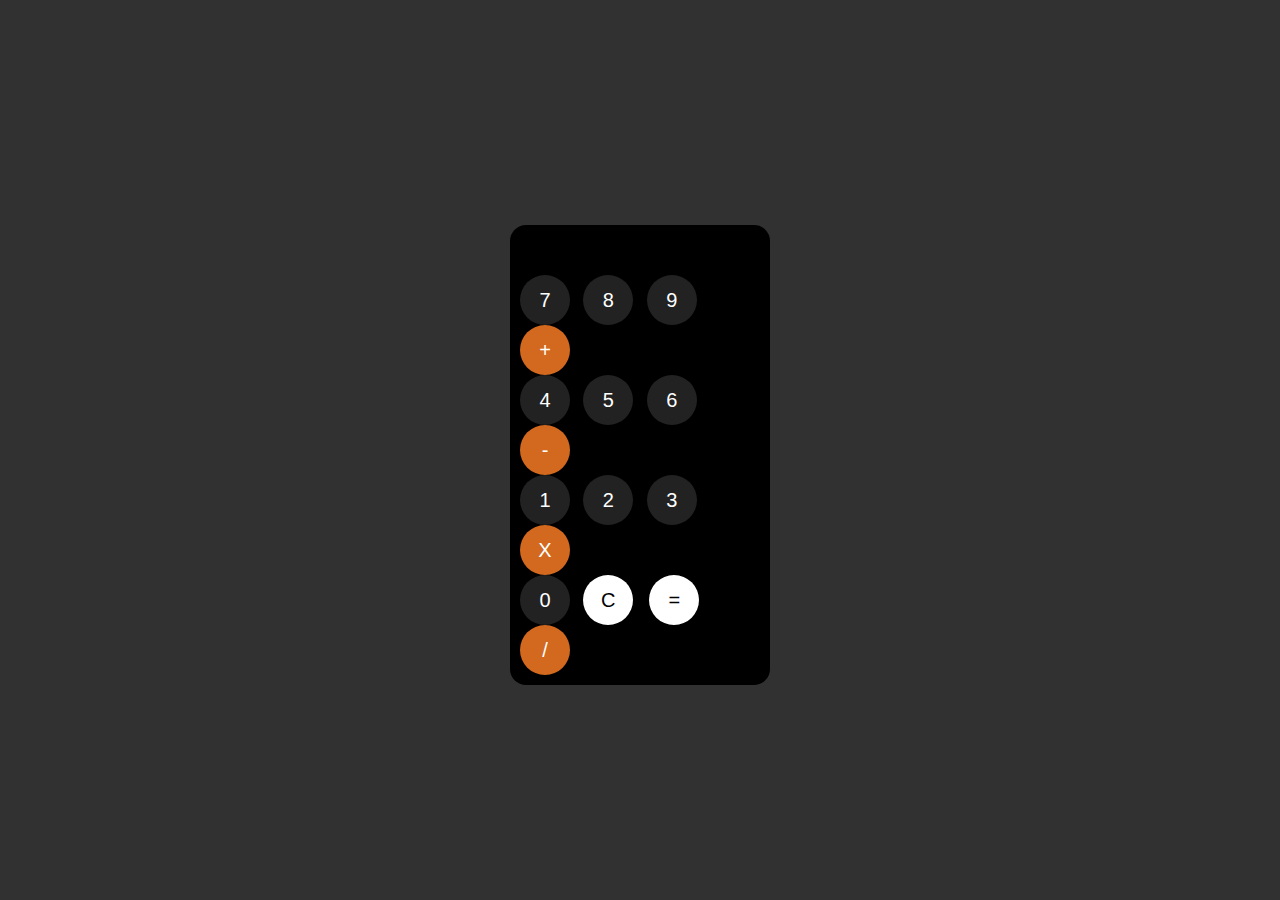
<file: Calculators/Calculator#1/index.html>
<!DOCTYPE html>
<html lang="en">
<head>
    <meta charset="UTF-8">
    <meta name="viewport" content="width=device-width, initial-scale=1.0">
    <title>Calculator#1</title>
    <link rel="stylesheet" href="Styles.css">
</head>
<body>
        
    <div id="container">
        <form name="calculator">
            <input id="text" type="textfield" name="ans" value="" aria-autocomplete="off" readonly>

            <input type="button"value="7"onclick="document.calculator.ans.value+='7'">7</input> 
            <input type="button"value="8"onclick="document.calculator.ans.value+='8'">8</input> 
            <input type="button"value="9"onclick="document.calculator.ans.value+='9'">9</input>
            <input type="button"id="add2"value="+"onclick="document.calculator.ans.value+='+'">+</input>
            <br>
            <input type="button"value="4"onclick="document.calculator.ans.value+='4'">4</input>
            <input type="button"value="5"onclick="document.calculator.ans.value+='5'">5</input>
            <input type="button"value="6"onclick="document.calculator.ans.value+='6'">6</input>
            <input type="button"id="substract"value="-"onclick="document.calculator.ans.value+='-'">-</input>
            <br>    
            <input type="button"value="1"onclick="document.calculator.ans.value+='1'">1</input>
            <input type="button"value="2"onclick="document.calculator.ans.value+='2'">2</input>
            <input type="button"value="3"onclick="document.calculator.ans.value+='3'">3</input>
            <input type="button"id="multiplication"value="X"onclick="document.calculator.ans.value+='*'">X</input>
            <br>
            <input type="button"value="0"onclick="document.calculator.ans.value+='0'">0</input>
            <input type="reset"id="add"value="C">C</input>
            <input type="button"id="equal"value="="onclick="document.calculator.ans.value=eval(document.calculator.ans.value)">=</input>
            <input type="button"id="division"value="/"onclick="document.calculator.ans.value+='/'">/</input>
        </form>
    </div>
        
</body>
</html>
</file>
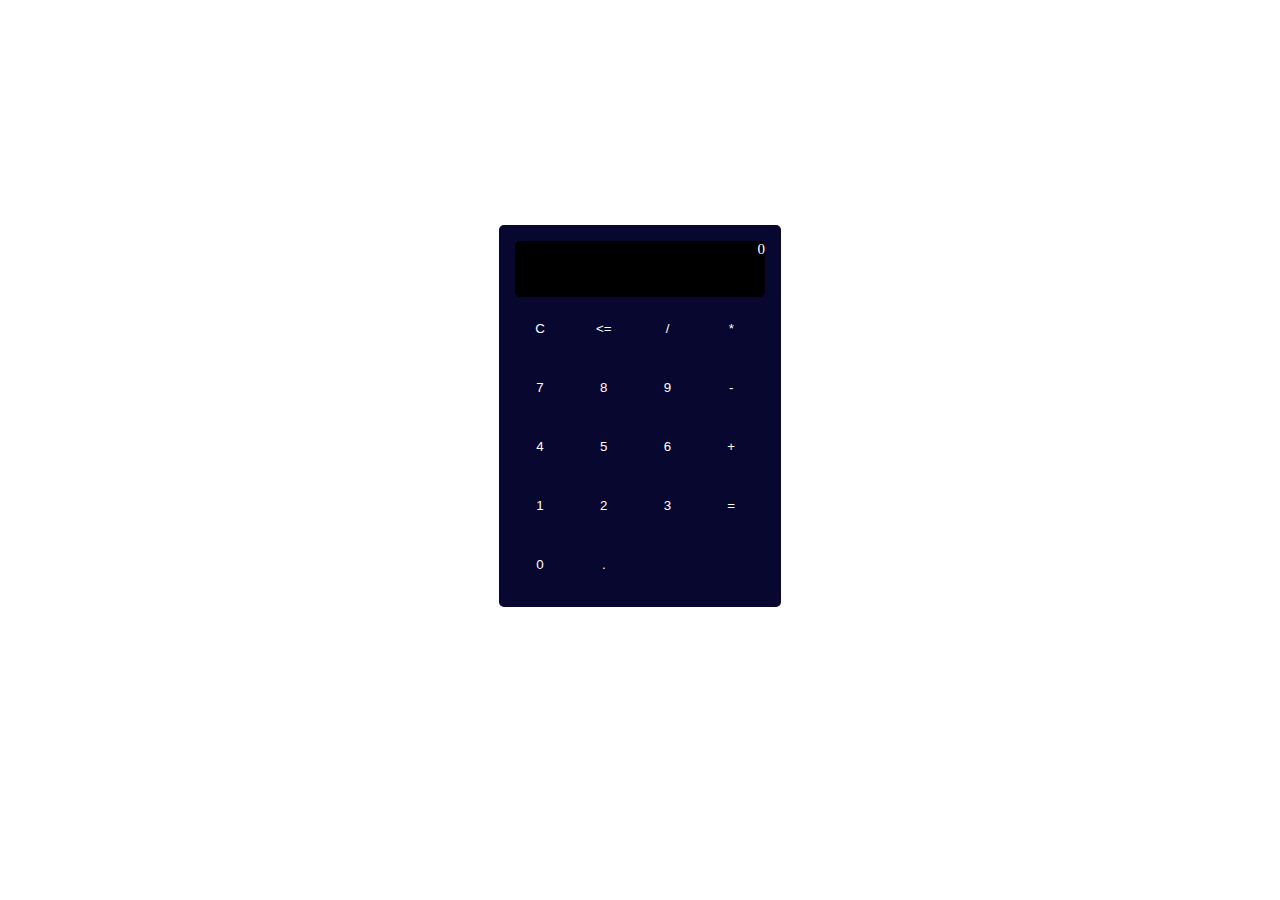
<file: Calculators/Calculator#2/index.html>
<!DOCTYPE html>
<html lang="en">
<head>
    <meta charset="UTF-8">
    <meta name="viewport" content="width=device-width, initial-scale=1.0">
    <title>Calculator#2</title>
    <link rel="stylesheet" href="styles.css">
</head>
<body>
    <div id="container">
        <div class="screen">0</div>

        <button id="reset" class="btn">C</button>
        <button class="btn"><=</button>
        <button class="btn">/</button>
        <button class="btn">*</button>

        <button class="btn">7</button>
        <button class="btn">8</button>
        <button class="btn">9</button>
        <button class="btn">-</button>

        <button class="btn">4</button>
        <button class="btn">5</button>
        <button class="btn">6</button>
        <button class="btn">+</button>

        <button class="btn">1</button>
        <button class="btn">2</button>
        <button class="btn">3</button>
        <button id="equal" class="btn">=</button>
        
        <button class="btn">0</button>
        <button id="cero" class="btn">.</button>
    </div>
</body>
</html>
</file>
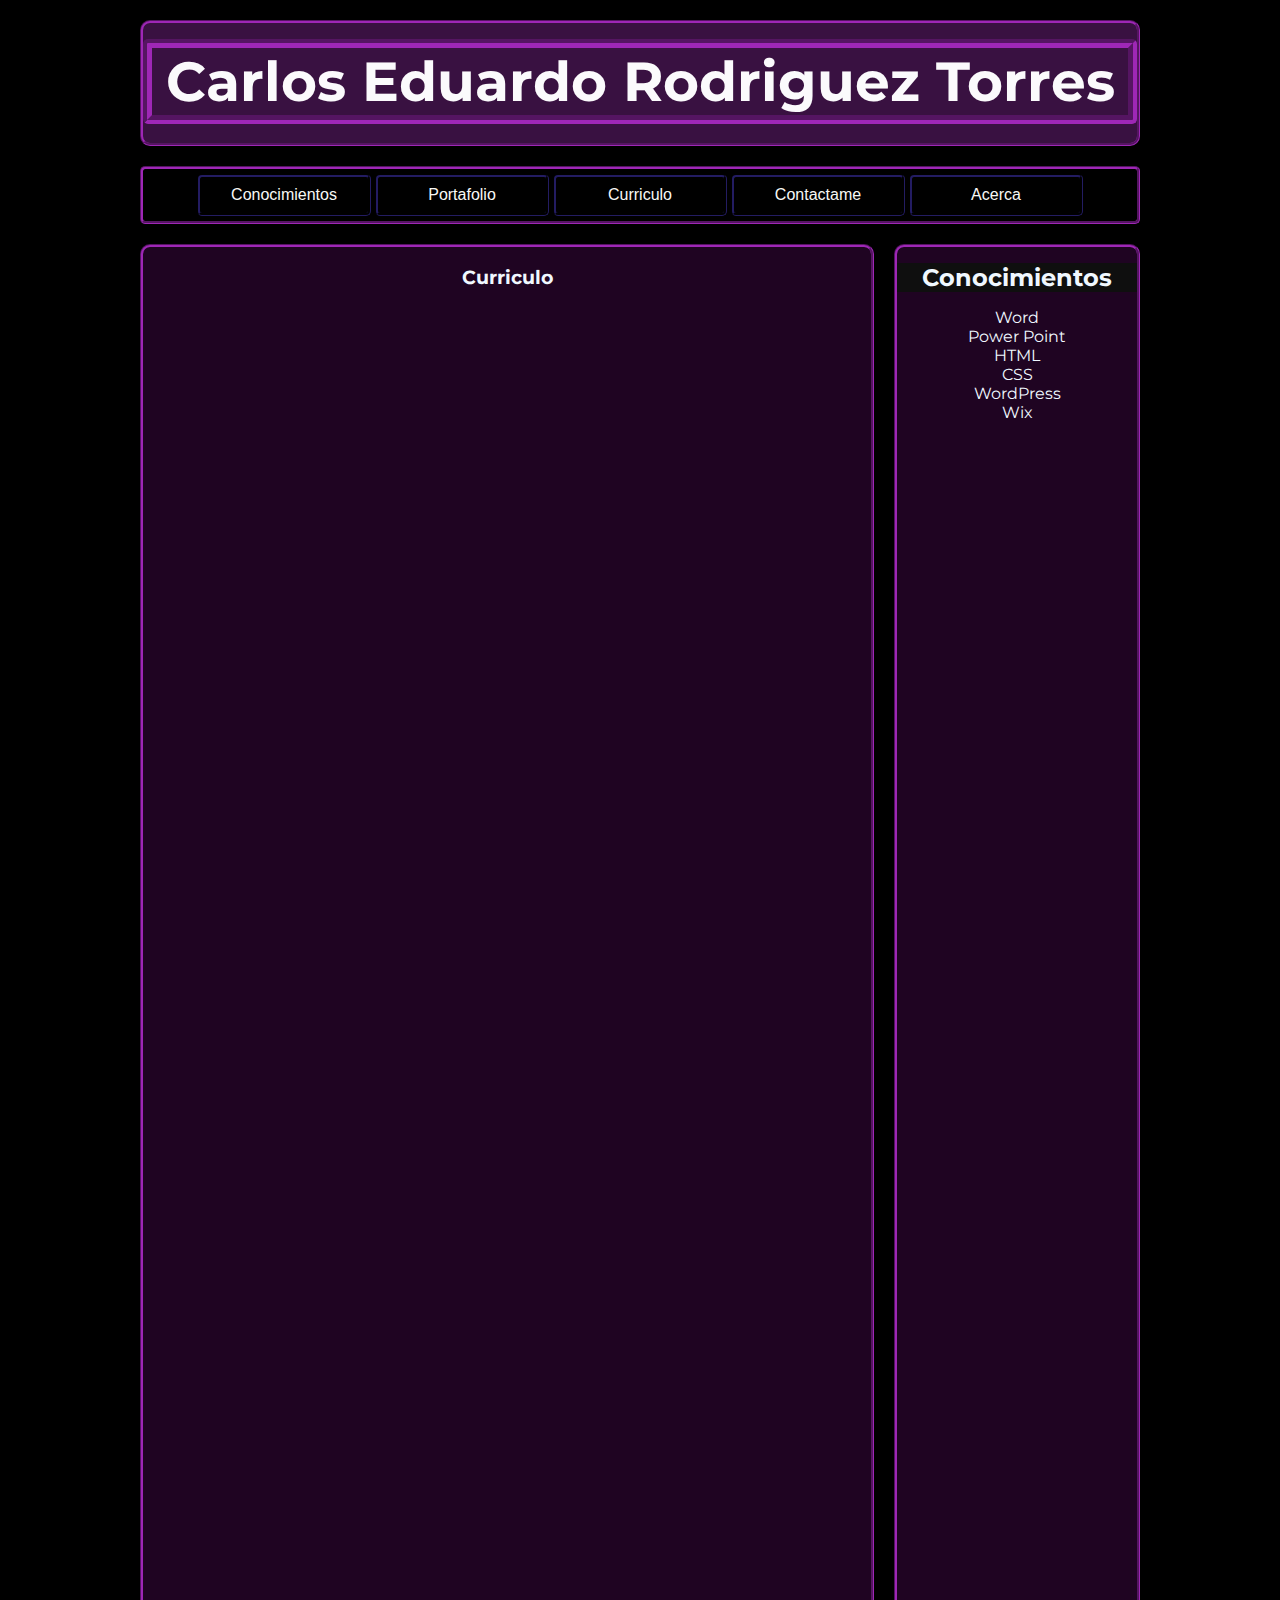
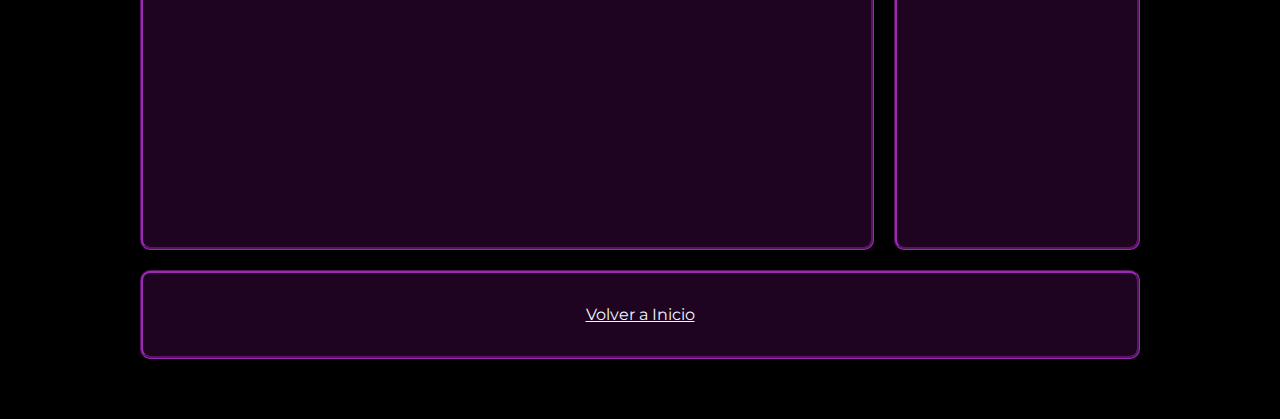
<file: Codigo HTML/CSS/index.html>
<!DOCTYPE html>
<html>
<head>
    <title>Portafolio</title>
    <link rel="preconnect" href="https://fonts.googleapis.com">
    <link rel="preconnect" href="https://fonts.gstatic.com" crossorigin>
    <link href="https://fonts.googleapis.com/css2?family=Montserrat&display=swap" rel="stylesheet">
    <link rel="stylesheet" href="style.css">
</head>
<body>
    <div class="contenedor">
        <header class="header">
            <h1 id="titulo2">Carlos Eduardo Rodriguez Torres</h1><br>
</header>
    <nav class="menu">
        <a href="Conocimiento" class="nav">Conocimientos</a>
            <a href="Portafolio" class="nav">Portafolio</a>
            <a href="Curriculo" class="nav">Curriculo</a>  
            <a href="contactame" class="nav">Contactame</a>  
            <a href="acerca" class="nav">Acerca</a>                        
    </nav>
        <section id="section">
            <article>
                <br>
                <h3>Curriculo</h3>
            </article>
                </section>
                    <table id="table">
                        <aside class="aside">
                            <ul class="ul">
                                <h2 class="conocimientos">Conocimientos</h2>
                                <li>Word</li>
                                <li>Power Point</li>
                                <li>HTML</li>
                                <li>CSS</li>
                                <li>WordPress</li>
                                <li>Wix</li>
                            </ul>
                        </aside>
                        <footer class="footer">
                         <a href="#titulo">Volver a Inicio</a>
                        </footer>
             
    </div>
</body>
</html>
</file>
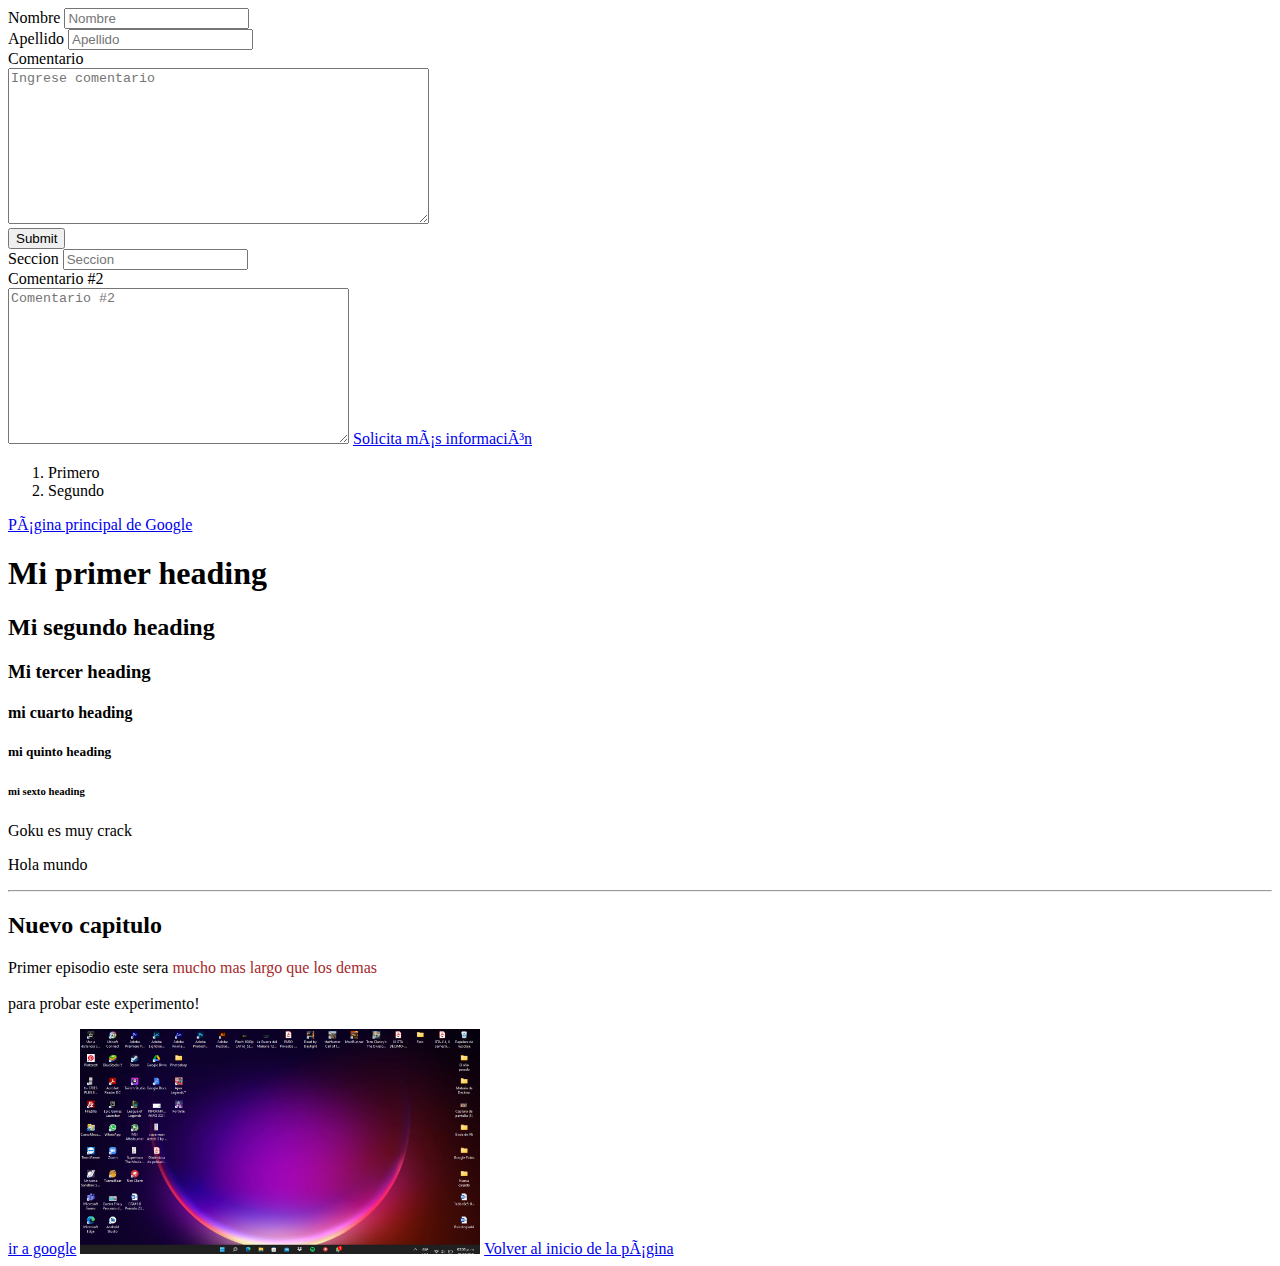
<file: Codigo HTML/Primer proyecto/index.html>
<!DOCTYPE html>
<html>
<head>
    <title>Mi Primera Web</title>
</head>
<body>
    <a name="inicio"></a>
    <form action="/formulario" method="GET">
        <label for="nombre">Nombre</label>
        <input type="text" id="nombre" name="chancito" placeholder="Nombre" />
        <br>
        <label for="Apellido">Apellido</label>
        <input type="text" id="Apellido" name="Apellido" placeholder="Apellido" />
        <br>
        <label  for="comentario">Comentario</label>
        <br>
        <textarea cols="50" rows="10" id="Comentario" placeholder="Ingrese comentario" name="comentario"></textarea>
        <br>
        <input type="submit" />
        <br>
        <label for="Seccion">Seccion</label>
        <input type="text" is="Seccion" placeholder="Seccion" name="Seccion"/>
        <br>
        <label for="Comentario #2">Comentario #2</label>
        <br>
        <textarea Cols="40" rows="10" id="Comentario #2" placeholder="Comentario #2"></textarea>
        <a href="mailto:nombre@direccion.com" title="Dirección de email">
            Solicita más información
            </a>
    </form>
    <ol>
        <li>Primero</li>
        <li>Segundo</li>
    </ol>
    <a href="http://www.google.com" hreflang="en"
    type="text/html" charset="UTF-8">Página principal de Google</a>
    <h1>Mi primer heading</h1>
    <h2>Mi segundo heading</h2>
    <h3>Mi tercer heading</h3>
    <h4>mi cuarto heading</h4>
    <h5>mi quinto heading</h5>
    <h6>mi sexto heading</h6>
    <p>Goku es muy crack</p>
    <p>Hola mundo</p>
    <hr>
    <h2>Nuevo capitulo</h2>
    <p>Primer episodio este sera <span style="color:brown">mucho mas largo que los demas</span><br><br> para
        probar este experimento!
    </p>
    <!--esto es un comentario y no aparece en el explorador
    -->
    <a target="_blank" href="https://www.google.com">ir a google</a>
    <img src="img/Pantallaso.png" width="400" />
    <a href="#inicio">Volver al inicio de la página</a>
   
</body>
</html>
</file>
<file: Calculators/Calculator#1/Styles.css>
* {
    margin: 0%;
    padding: 0%;
    font-family: sans-serif;
}
body {
    display: flex;
    background-color:rgb(49, 49, 49);    
    justify-content: center;
    align-items: center;
    margin-top: 25vh;
}
#container {
    width: 240px;
    display: flex;
    flex-wrap: wrap;    
    background: #000;
    padding: 10px;
    border-radius: 1rem;
}
input[type="button"], [type="reset"] {
    width: 50px;
    height: 50px;
    border-radius: 50%;
    cursor: pointer;
    background-color: #222;
    color: white;    
    font-size: 20px;
    border-style: none;
    justify-content: center;
    align-items: center;
}
#add {
    background-color: white;
    color: #000;
}
#add2 {
    background-color: chocolate;
}
#substract {
    background-color: chocolate;
}
#multiplication {
    background-color: chocolate;
}
#equal {
    background-color: white;
    color: #000;
}
#division {
    background-color: chocolate;
}
#text{
    width: 195px;
    height: 40px;
    background-color: #000;
    outline: none;
    text-align: right;
    border-style: none;
    color: white;
    font-size: 2rem;
}
</file>
<file: Calculators/Calculator#2/styles.css>
* {
    padding: 0%;
    margin: 0% ;
}
body {
    display: grid;
    margin-top: 25vh;
    justify-content: center; 
}
#container {
    width: 250px;
    height: 350px;
    display: grid;
    grid-template-columns: repeat(3, auto);
    grid-template-rows: repeat(4, auto);
    grid-gap: 5px;
    background-color: rgb(8, 7, 48);
    padding: 1rem;
    border-radius: 5px;
}
.screen {
    width: 250px;
    text-align: right;
    grid-column: repeat 1/1;
    color: rgb(255, 255, 255);
    background-color: #000;
    border-radius: 5px;
    font-size: 15px;
}
button {
    width: 50px;
    border-style: none;
    background-color: transparent;
    color: white;
}
button:hover {
    background-color: rgb(9, 9, 54);
    border-radius: 5px;
    
}
</file>
<file: Codigo HTML/CSS/style.css>
/* TODO */
* {

    padding: 0px;
    margin: 0px;
    color:aliceblue
    

}

/* TODO */

/* HTML */

html {

    font-family: 'Montserrat', sans-serif;

}

/* HTML */

/* CUERPO */

body {
   
    background-color: rgb(0, 0, 0);

}

/* CUERPO */

/* CONTENEDOR */

.contenedor {

    width: 90%;
    max-width: 1000px;
    margin: 20px auto;
    display: grid;
    grid-gap: 20px;
    grid-template-columns: repeat(4, 1fr);
    grid-template-rows: repeat(20, auto);
    
}

/* CONTENEDOR */

/* CABECERA */

.header {

    padding-top: 1rem;
    background-color: rgb(57, 17, 65);
    text-align: center; 
    border-style: groove;
    border-radius: 10px;
    border-color: rgb(158, 39, 182) ;

}   

.header {

    grid-column-start: 1;
    grid-column-end: 5;

}

/* CABECERA */

/* TITULO PRINCIPAL */

#titulo2 {

    transition: text-shadow 0.5s ease-out;
    font-size: 55px;
    color: rgb(251, 250, 252);
    border-style: groove ;
    border-radius: 5px;
    border-width: 9px;
    border-color: rgb(158, 39, 182);
    margin: auto;
    margin: auto;
    cursor: pointer;

}

#titulo2:hover {

    text-shadow: 5px 5px 0.4rem rgb(17, 17, 19);

}

/* TITULO PRINCIPAL */

/* MENU DE NAVEGACION */

.nav {

    display: inline-flex;
    color:rgb(248, 248, 245);
    width: 150px;
    border-style: groove;
    border-radius: 5px;
    border-color:rgb(5, 4, 14) ;
    display: block;
    text-align: center;
    text-decoration: none;
    font-family: Arial, Helvetica, sans-serif;
    padding: 9px;   

}

.menu a {

    transition: text-shadow 0.5s ease;
    margin-top: 5px;
    margin-bottom: 5px;
    display: inline-block;
    cursor: pointer;

}

.menu a:hover {

    text-shadow: 5px 5px 0.4rem black ;
    background-color: rgb(57, 17, 65);

}

.menu {

    grid-column: span 4;
    transition: box-shadow 0.5s ease-out;
    border-style: groove;
    border-radius: 5px;
    border-color: rgb(158, 39, 182);
    cursor: pointer;
    text-align: center;

}

.menu:hover {

    box-shadow: 1rem 1rem 0.4rem rgb(14, 7, 11) ;

}

/* MENU DE NAVEGACION */

/* SECCION CENTRAL */

section {

    height: 100rem;
    text-align: center;
    background-color: rgb(31, 4, 34);
    grid-column-start: 1;
    grid-column-end: 4;
    grid-row: span 15;
    border-style: groove;
    border-radius: 10px;
    border-color: rgb(158, 39, 182) ;
    transition: bo;
}

/* SECCION CENTRAL */

/* SECCION LATERAL */

.conocimientos {

    text-align: center;
    background-color: rgb(15, 15, 15) ;
    margin-bottom: 1rem ;
    margin-top: 1rem;

}

.ul {

    width: 240px;
    text-align: center;
    margin: auto;
    margin: auto;
    list-style-type: none;

}

.aside {

    background-color: rgb(31, 4, 34);
    grid-column-end: 5;
    grid-row: span 15;
    border-style: groove;
    border-radius: 10px;
    border-color: rgb(158, 39, 182) ;

}

/* SECCION LATERAL */

/* PIE DE PAGINA */

.footer {

    background-color: rgb(31, 4, 34);
    grid-column-start: 1;
    grid-column-end: 5;
    grid-row: 18, 20;
    text-align: center;
    padding: 2rem;
    border-style: groove;
    border-radius: 10px;
    border-color: rgb(158, 39, 182) ;

}
/* PIE DE PAGINA */
</file>
